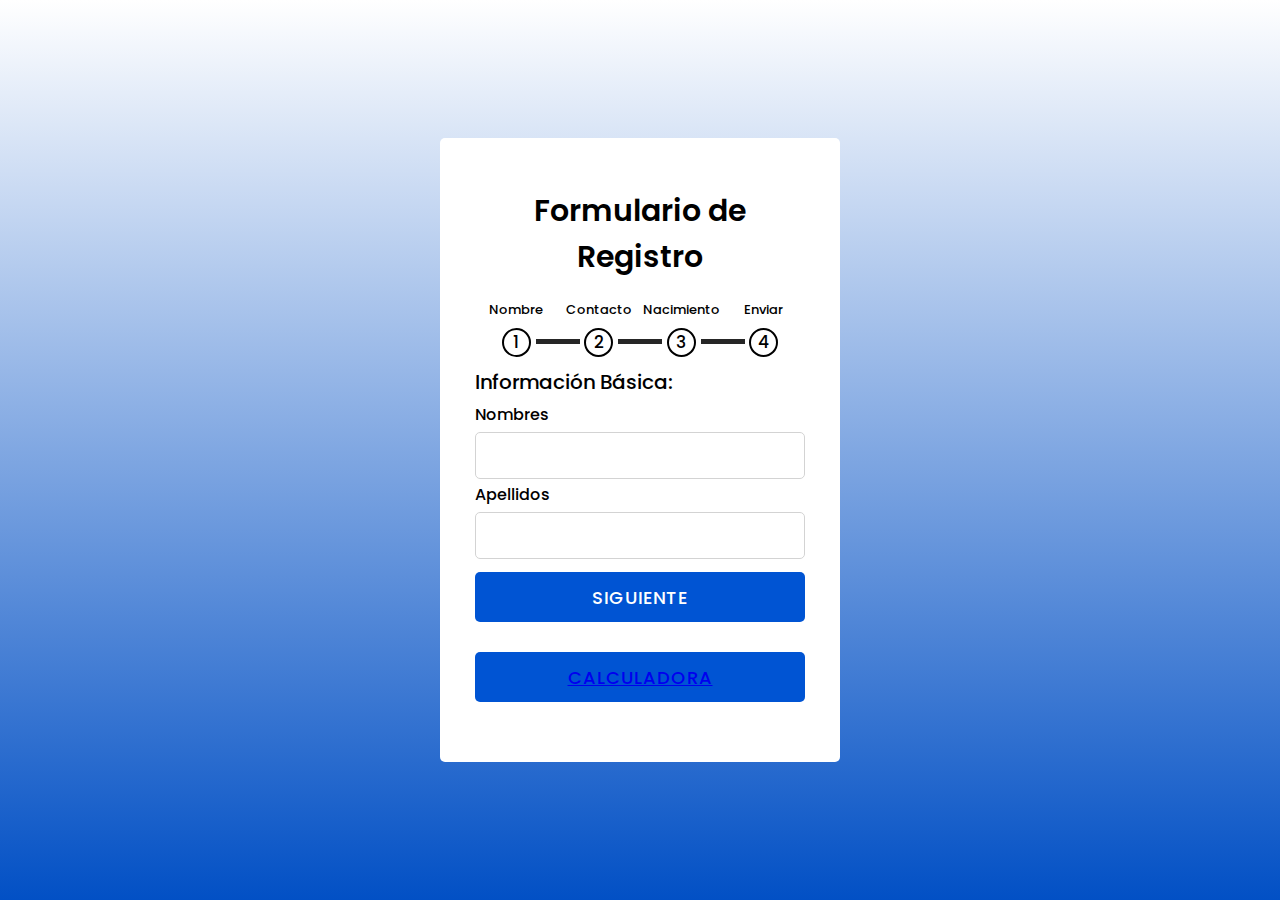
<file: index.html>
<!DOCTYPE html>
<html lang="es">
   <head>
      <meta charset="utf-8">
      <title>Formulario Wirard</title>
      <link rel="stylesheet" href="css/estilos.css">
      <link rel="stylesheet" href="https://cdnjs.cloudflare.com/ajax/libs/font-awesome/5.15.3/css/all.min.css"/>
   </head>
   <body>
      <div class="container">
         <header>Formulario de Registro</header>
         <div class="progress-bar">
            <div class="step">
               <p>Nombre</p>
               <div class="bullet">
                  <span>1</span>
               </div>
               <div class="check fas fa-check"></div>
            </div>
            <div class="step">
               <p>Contacto</p>
               <div class="bullet">
                  <span>2</span>
               </div>
               <div class="check fas fa-check"></div>
            </div>
            <div class="step">
               <p>Nacimiento</p>
               <div class="bullet">
                  <span>3</span>
               </div>
               <div class="check fas fa-check"></div>
            </div>
            <div class="step">
               <p>Enviar</p>
               <div class="bullet">
                  <span>4</span>
               </div>
               <div class="check fas fa-check"></div>
            </div>
         </div>
         <div class="form-outer">
            <form action="#">
               <div class="page slide-page">
                  <div class="title">Información Básica:</div>
                  <div class="field">
                     <div class="label">Nombres</div>
                     <input type="text">
                  </div>
                  <div class="field">
                     <div class="label">Apellidos</div>
                     <input type="text">
                  </div>
                  <div class="field">
                     <button class="firstNext next">Siguiente</button><br>
                  </div>
                  <div class="field">
                     <button><a class="firstNext prev" href="calculadora.html">Calculadora</a></button>
                  </div>
               </div>
               <div class="page">
                  <div class="title">Datos de Contacto:</div>
                  <div class="field">
                     <div class="label">Correo Electrónico</div>
                     <input type="text">
                  </div>
                  <div class="field">
                     <div class="label">Numero de Teléfono</div>
                     <input type="Number">
                  </div>
                  <div class="field btns">
                     <button class="prev-1 prev">Anterior</button>
                     <button class="next-1 next">Siguiente</button>
                  </div>
               </div>
               <div class="page">
                  <div class="title">Fecha de Nacimiento:</div>
                  <div class="field">
                     <div class="label">Fecha</div>
                     <input type="text">
                  </div>
                  <div class="field">
                     <div class="label">Género</div>
                     <select>
                        <option>Seleccione...</option>
                        <option>Masculino</option>
                        <option>Femenino</option>
                        <option>Otro</option>
                     </select>
                  </div>
                  <div class="field btns">
                     <button class="prev-2 prev">Anterior</button>
                     <button class="next-2 next">Siguiente</button>
                  </div>
               </div>
               <div class="page">
                  <div class="title">Detalles de Registro:</div>
                  <div class="field">
                     <div class="label">Nombre de Usuario</div>
                     <input type="text">
                  </div>
                  <div class="field">
                     <div class="label">Contraseña</div>
                     <input type="password">
                  </div>
                  <div class="field btns">
                     <button class="prev-3 prev">Anterior</button>
                     <button class="submit">Enviar</button><br>
                  </div>
               </div>
            </form>
         </div>
      </div>
      <script src="js/funcion.js"></script>
   </body>
</html>
</file>
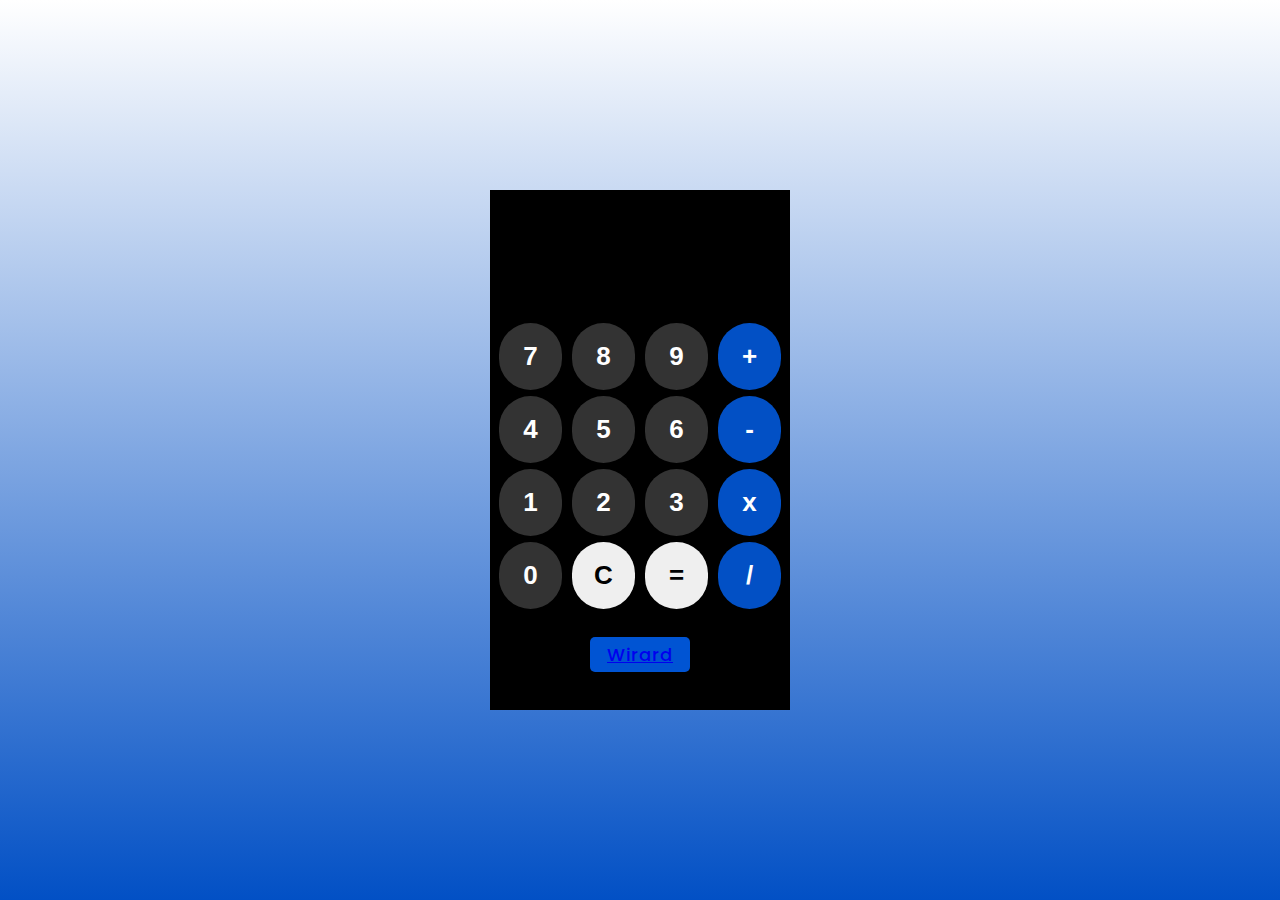
<file: calculadora.html>
<html>
<head>
    <title>Calculadora</title>
    <link type="text/css" rel="stylesheet" href="css/estilos.css">
</head>
<body>
    <div id="calculadora" >
        <form name="calculator">
            <input type="textfield" name="ans" value="" autocomplete="off" readonly>

            <input type="button" value="7" onclick="document.calculator.ans.value+='7'" class="gray"> 
            <input type="button" value="8" onclick="document.calculator.ans.value+='8'" class="gray">
            <input type="button" value="9" onclick="document.calculator.ans.value+='9'" class="gray">
            <input type="button" value="+" onclick="document.calculator.ans.value+='+'" class="orange">
            <br>
            <input type="button" value="4" onclick="document.calculator.ans.value+='4'" class="gray">
            <input type="button" value="5" onclick="document.calculator.ans.value+='5'" class="gray">
            <input type="button" value="6" onclick="document.calculator.ans.value+='6'" class="gray">
            <input type="button" value="-" onclick="document.calculator.ans.value+='-'" class="orange">
            <br>
            <input type="button" value="1" onclick="document.calculator.ans.value+='1'" class="gray">
            <input type="button" value="2" onclick="document.calculator.ans.value+='2'" class="gray">
            <input type="button" value="3" onclick="document.calculator.ans.value+='3'" class="gray">
            <input type="button" value="x" onclick="document.calculator.ans.value+='*'" class="orange">
            <br>
            <input type="button" value="0" onclick="document.calculator.ans.value+='0'" class="gray">
            <input type="reset" value="C">
            <input type="button" value="=" onclick="document.calculator.ans.value=eval(document.calculator.ans.value)">
            <input type="button" value="/" onclick="document.calculator.ans.value+='/'" class="orange"><br><br>
            <div class="field">
                <button><a class="button" href="index.html">Wirard</a></button>
            </div>
        </form>
    </div>
    <script src="js/funcion.js"></script>
</body>
</html>
</file>
<file: css/estilos.css>
@import url('https://fonts.googleapis.com/css?family=Poppins:400,500,600,700&display=swap');
*{
    margin: 0;
    padding: 0;
    outline: none;
    font-family: 'Poppins', sans-serif;
}
body{
    display: flex;
    align-items: center;
    justify-content: center;
    min-height: 100vh;
    overflow: hidden;
    background: -webkit-linear-gradient(bottom, #0250c5, #ffffff);
}
::selection{
    color: #fff;
    background: #ffffff;
}
.container{
    width: 330px;
    background: #fff;
    text-align: center;
    border-radius: 5px;
    padding: 50px 35px 10px 35px;
}
.container header{
    font-size: 30px;
    font-weight: 600;
    margin: 0 0 20px 0;
}
.container .form-outer{
    width: 100%;
    overflow: hidden;
}
.container .form-outer form{
    display: flex;
    width: 400%;
}
.form-outer form .page{
    width: 25%;
    transition: margin-left 0.3s ease-in-out;
}
.form-outer form .page .title{
    text-align: left;
    font-size: 20px;
    font-weight: 500;
}
.form-outer form .page .field{
    width: 330px;
    height: 45px;
    margin: 35px  0;
    display: flex;
    position: relative;
}
form .page .field .label{
    position: absolute;
    top: -30px;
    font-weight: 500;
}
form .page .field input{
    height: 100%;
    width: 100%;
    border: 1px solid lightgrey;
    border-radius: 5px;
    padding-left: 15px;
    font-size: 18px;
}
form .page .field select{
    width: 100%;
    padding-left: 10px;
    font-size: 17px;
    font-weight: 500;
}
form .page .field button{
    width: 100%;
    height: calc(100% + 5px);
    border: none;
    background: #0054d3;
    margin-top: -20px;
    border-radius: 5px;
    color: #fff;
    cursor: pointer;
    font-size: 18px;
    font-weight: 500;
    letter-spacing: 1px;
    text-transform: uppercase;
    transition: 0.5s ease;
}
form .page .field button:hover{
    background: #000;
}
form .page .btns button{
    margin-top: -20px!important;
}
form .page .btns button.prev{
    margin-right: 3px;
    font-size: 17px;
}
form .page .btns button.next{
    margin-left: 5px;
}
.container .progress-bar{
    display: flex;
    margin: 3px 0;
    user-select: none;
}
.container .progress-bar .step{
    text-align: center;
    width: 100%;
    position: relative;
}
.container .progress-bar .step p{
    font-weight: 500;
    font-size: 13px;
    color: rgb(0, 0, 0);
    margin-bottom: 8px;
}
.progress-bar .step .bullet{
    height: 25px;
    width: 25px;
    border: 2px solid #000;
    display: inline-block;
    border-radius: 50%;
    position: relative;
    transition: 0.2s;
    font-weight: 500;
    font-size: 17px;
    line-height: 25px;
}
.progress-bar .step .bullet.active{
    border-color: #000000;
    background: #000000;
}
.progress-bar .step .bullet span{
    position: absolute;
    left: 50%;
    transform: translateX(-50%);
}
.progress-bar .step .bullet.active span{
    display: none;
}
.progress-bar .step .bullet:before,
.progress-bar .step .bullet:after{
    position: absolute;
    content: '';
    bottom: 11px;
    right: -51px;
    height: 5px;
    width: 44px;
    background: #262626;
}
.progress-bar .step .bullet.active:after{
    background: #494949;
    transform: scaleX(0);
    transform-origin: left;
    animation: animate 0.3s linear forwards;
}
@keyframes animate {
  100%{
    transform: scaleX(1);
  }
}
.progress-bar .step:last-child .bullet:before,
.progress-bar .step:last-child .bullet:after{
    display: none;
}
.progress-bar .step p.active{
    color: #000000;
    transition: 0.2s linear;
}
.progress-bar .step .check{
    position: absolute;
    left: 50%;
    top: 70%;
    font-size: 15px;
    transform: translate(-50%, -50%);
    display: none;
}
.progress-bar .step .check.active{
    display: block;
    color: #fff;
}

/*--CALCULADORA--*/

#calculadora{
    height: 520px;
    width: 300px;
    text-align: center;
    background-color: black;
    border-radius: 5px;
}

#calculadora form {
    height: 100%;
    width: 100%;
    background-color:rgb(0, 0, 0);
}

#calculadora input[type=textfield] {
    height: 25%;
    width: 100%;
    cursor: default;
    font-family: -apple-system, BlinkMacSystemFont, 'Segoe UI', Roboto, Oxygen, Ubuntu, Cantarell, 'Open Sans', 'Helvetica Neue', sans-serif;
    background-color:rgb(0, 0, 0);
    color: white;
    padding: 15px;
    text-align: right;
    font-size: 50px;
    border: 0;
    outline: none;
}
.field button{
    width: 100px;
    height: 35px;
    border: none;
    background: #0054d3;
    border-radius: 5px;
    cursor: pointer;
    font-size: 18px;
    font-weight: 500;
    letter-spacing: 1px;
    text-transform: none;
    transition: 0.5s ease;
}
.field button:hover{
    background: rgb(255, 255, 255);
}

#calculadora input[type=button], input[type=reset] {
    width: 21%;
    cursor: pointer;
    font-family: -apple-system, BlinkMacSystemFont, 'Segoe UI', Roboto, Oxygen, Ubuntu, Cantarell, 'Open Sans', 'Helvetica Neue', sans-serif;
    font-weight: bold;
    font-size: 26px;
    color: black;
    padding: 18px;
    margin: 3px;
    border: 0;
    border-radius: 100px;
}

#calculadora .orange {
    background-color: #0250c5 !important;
    color: white !important;
}

#calculadora .gray {
    background-color: rgb(51, 51, 51) !important;
    color: white !important;
}
</file>
